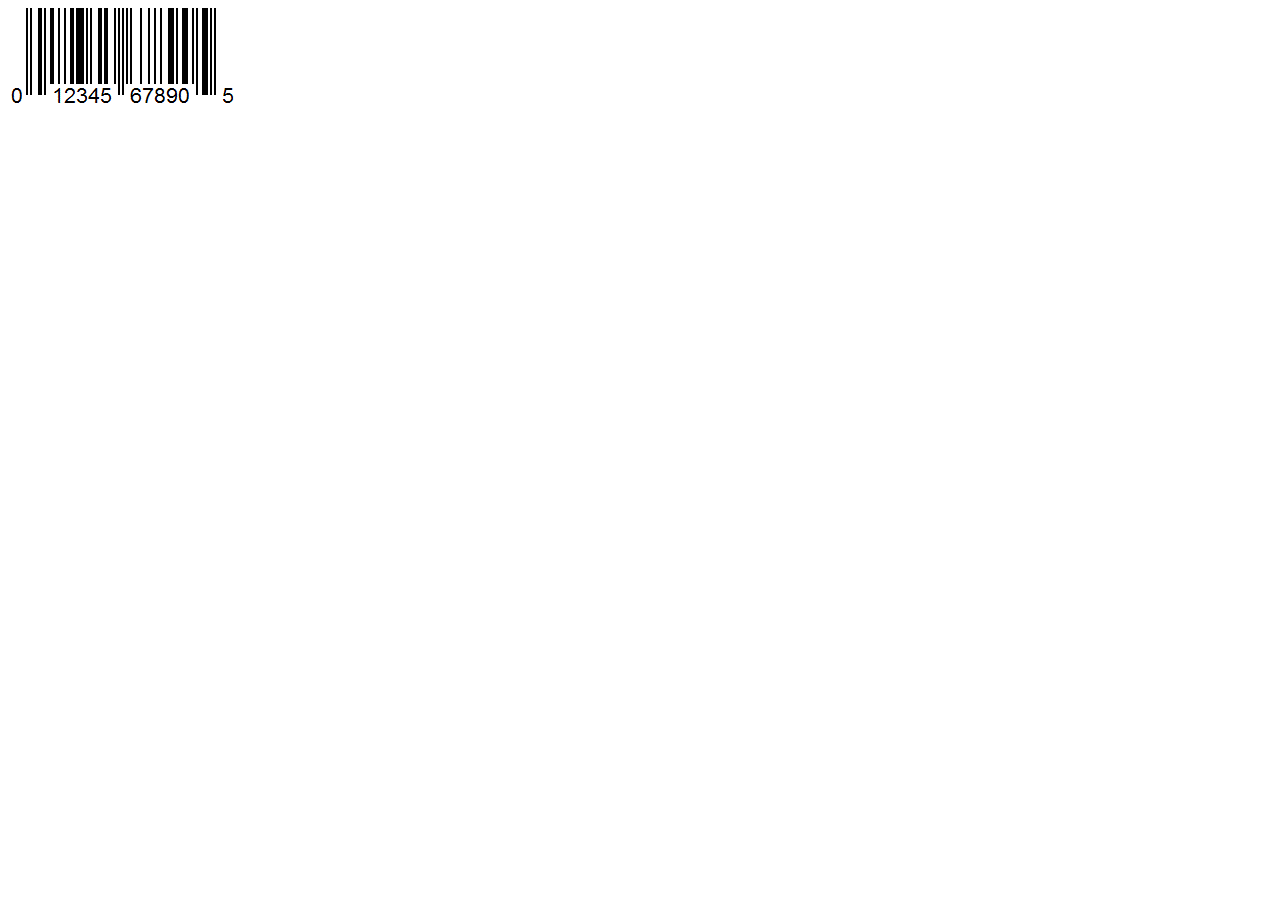
<file: demo/arga/pages/barcode.html>
<!--
  @license
  Copyright 2019 Google LLC

  Licensed under the Apache License, Version 2.0 (the "License");
  you may not use this file except in compliance with the License.
  You may obtain a copy of the License at

      https://www.apache.org/licenses/LICENSE-2.0

  Unless required by applicable law or agreed to in writing, software
  distributed under the License is distributed on an "AS IS" BASIS,
  WITHOUT WARRANTIES OR CONDITIONS OF ANY KIND, either express or implied.
  See the License for the specific language governing permissions and
  limitations under the License.
-->
<html>
  <head>
    <meta charset="utf-8">
    <meta name="theme-color" content="#1A3230">
    <meta name="viewport" content="width=device-width,initial-scale=1">
    <title>Barcode Demo</title>

    <script type="application/ld+json">
    {
      "@context": "https://schema.googleapis.com/",
      "@type": "ARArtifact",
      "arTarget": {
        "@type": "Barcode",
        "text": "012345678905"
      },
      "arContent": {
        "@type": "WebPage",
        "url": "http://localhost:8080/demo/simple/pages/barcode.html",
        "name": "Barcode Demo",
        "description": "Barcodes? In 2019?",
        "image": "http://localhost:8080/demo/simple/pages/barcode.gif"
      }
    }
    </script>
  </head>
<body>
  <img src="./barcode.gif"></img>
</body>
</html>
</file>
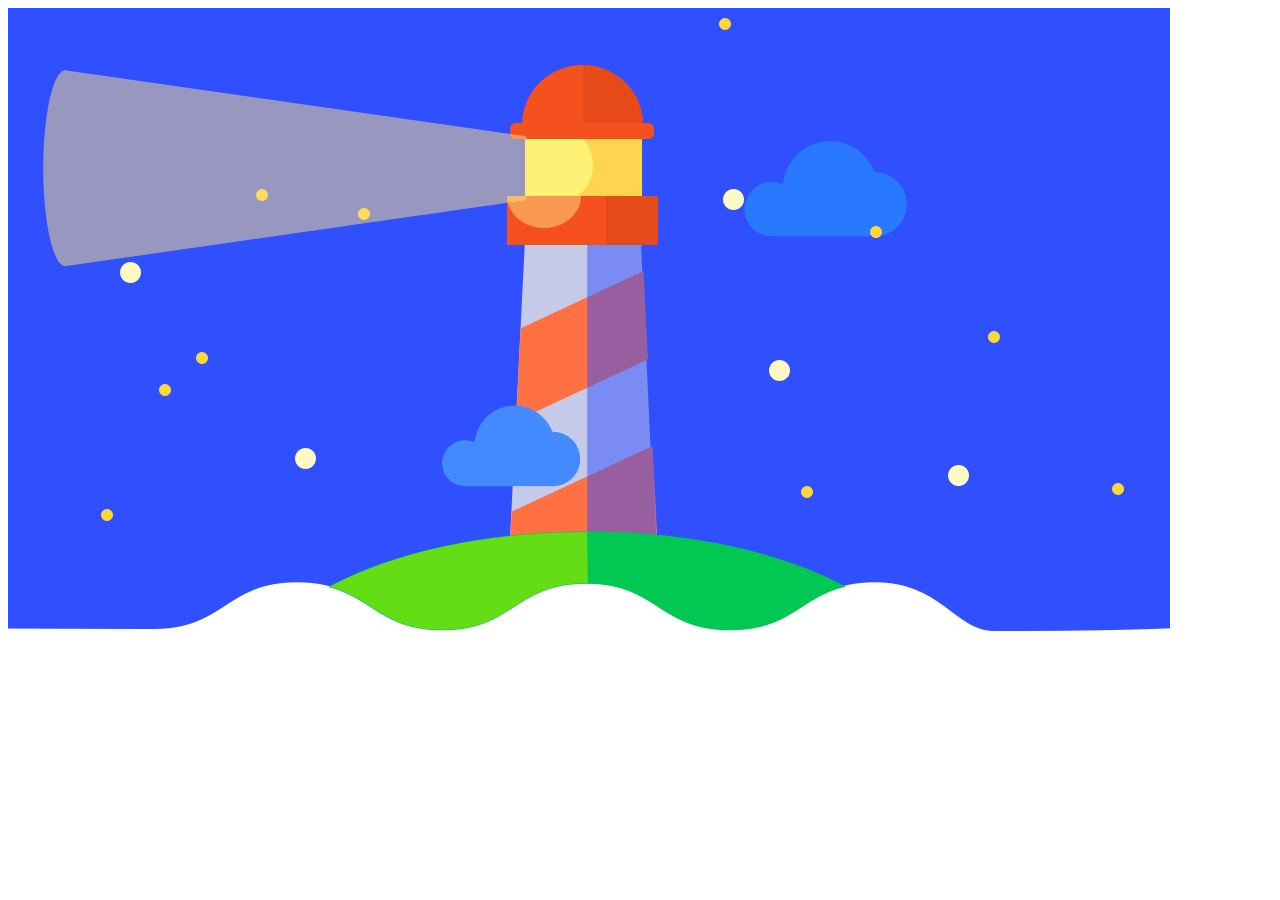
<file: demo/arga/pages/lighthouse.html>
<!--
  @license
  Copyright 2019 Google LLC

  Licensed under the Apache License, Version 2.0 (the "License");
  you may not use this file except in compliance with the License.
  You may obtain a copy of the License at

      https://www.apache.org/licenses/LICENSE-2.0

  Unless required by applicable law or agreed to in writing, software
  distributed under the License is distributed on an "AS IS" BASIS,
  WITHOUT WARRANTIES OR CONDITIONS OF ANY KIND, either express or implied.
  See the License for the specific language governing permissions and
  limitations under the License.
-->
<html>
  <head>
    <meta charset="utf-8">
    <meta name="theme-color" content="#1A3230">
    <meta name="viewport" content="width=device-width,initial-scale=1">
    <title>Lighthouse</title>

    <script type="application/ld+json">
    {
      "@context": "https://schema.googleapis.com/",
      "@type": "ARArtifact",
      "arTarget": {
        "@type": "ARImageTarget",
        "name": "Lighthouse",
        "image": "http://localhost:8080/demo/simple/pages/lighthouse.jpg",
        "encoding": [
          {
            "@type": "MediaObject",
            "contentUrl": "http://localhost:8080/demo/simple/pages/lighthouse.pb",
            "encodingFormat": "application/octet+pd"
          }
        ]
      },
      "arContent": {
        "@type": "WebPage",
        "url": "http://localhost:8080/demo/simple/pages/lighthouse.html",
        "mainEntity": "https://developers.google.com/web/tools/lighthouse/",
        "name": "Lighthouse",
        "description": "Test your website",
        "image": "http://localhost:8080/demo/simple/pages/lighthouse.jpg"
      }
    }
    </script>
  </head>
<body>
  <img src="./lighthouse.jpg"></img>
</body>
</html>
</file>
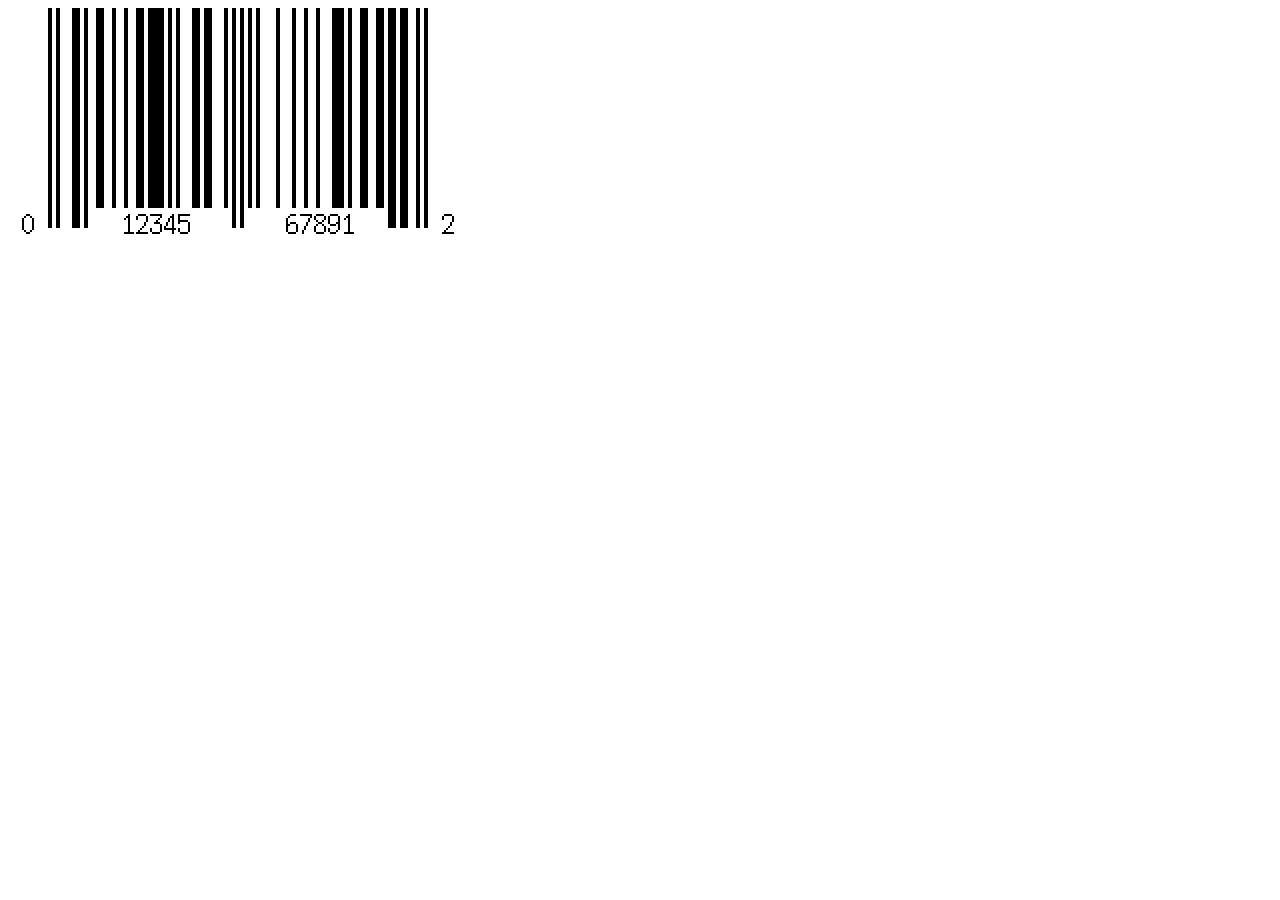
<file: demo/arga/products-barcode/product1.html>
<!--
  @license
  Copyright 2019 Google LLC

  Licensed under the Apache License, Version 2.0 (the "License");
  you may not use this file except in compliance with the License.
  You may obtain a copy of the License at

      https://www.apache.org/licenses/LICENSE-2.0

  Unless required by applicable law or agreed to in writing, software
  distributed under the License is distributed on an "AS IS" BASIS,
  WITHOUT WARRANTIES OR CONDITIONS OF ANY KIND, either express or implied.
  See the License for the specific language governing permissions and
  limitations under the License.
-->
<html>
  <head>
    <meta charset="utf-8">
    <meta name="theme-color" content="#1A3230">
    <meta name="viewport" content="width=device-width,initial-scale=1">
    <title>Product Page</title>

    <script type="application/ld+json">
    {
      "@context": "https://schema.googleapis.com/",
      "@type": "ARArtifact",
      "arTarget": {
        "@type": "Barcode",
        "text": "012345678905"
      },
      "arContent": {
        "@type": "WebPage",
        "url": "./product1.html",
        "name": "Product 1",
        "description": "This is a product with a barcode",
        "image": ""
      }
    }
    </script>
  </head>
<body>
  <img src="./product1.png"></img>
</body>
</html>
</file>
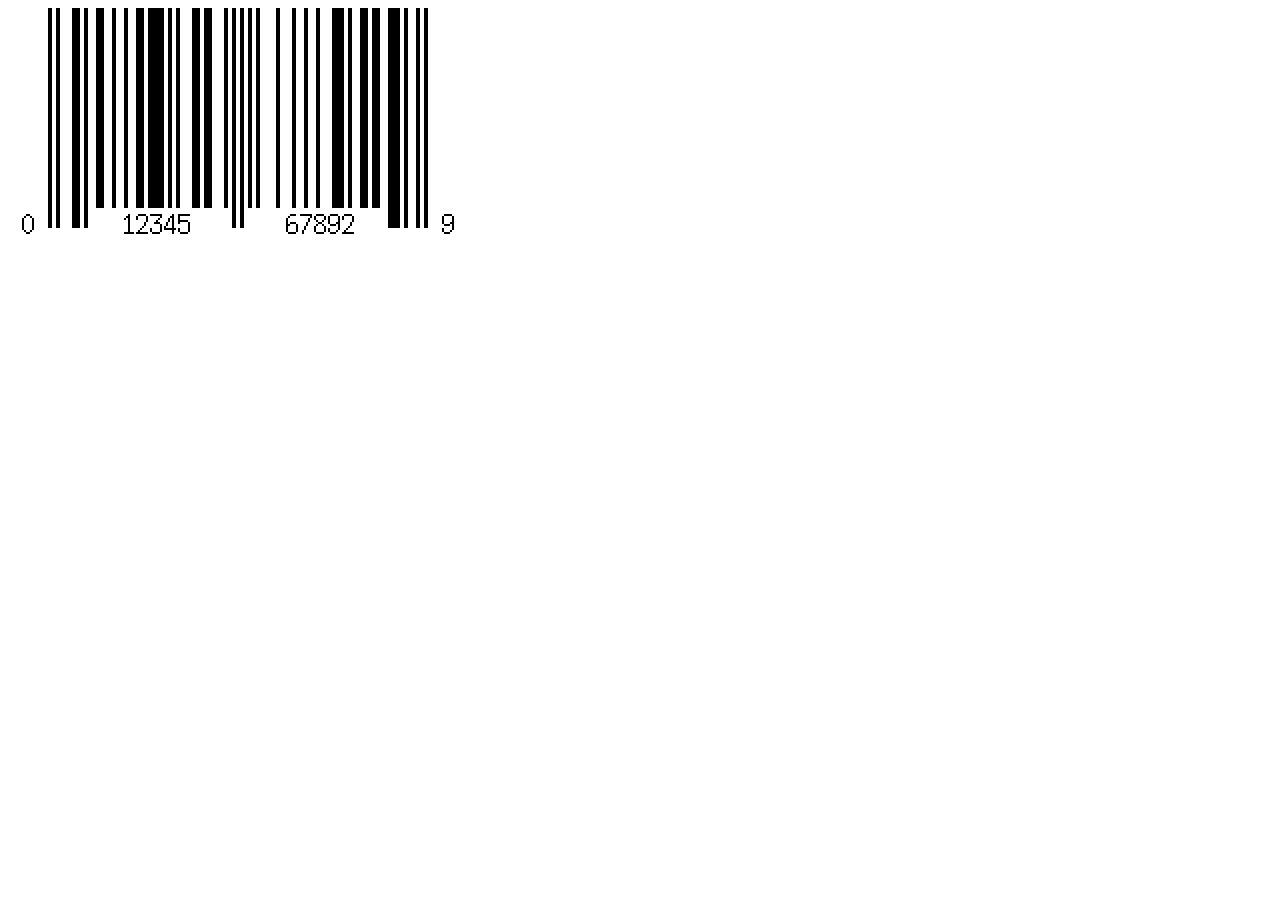
<file: demo/arga/products-barcode/product2.html>
<!--
  @license
  Copyright 2019 Google LLC

  Licensed under the Apache License, Version 2.0 (the "License");
  you may not use this file except in compliance with the License.
  You may obtain a copy of the License at

      https://www.apache.org/licenses/LICENSE-2.0

  Unless required by applicable law or agreed to in writing, software
  distributed under the License is distributed on an "AS IS" BASIS,
  WITHOUT WARRANTIES OR CONDITIONS OF ANY KIND, either express or implied.
  See the License for the specific language governing permissions and
  limitations under the License.
-->
<html>
  <head>
    <meta charset="utf-8">
    <meta name="theme-color" content="#1A3230">
    <meta name="viewport" content="width=device-width,initial-scale=1">
    <title>Product Page</title>

    <script type="application/ld+json">
    {
      "@context": "https://schema.googleapis.com/",
      "@type": "ARArtifact",
      "arTarget": {
        "@type": "Barcode",
        "text": "012345678905"
      },
      "arContent": {
        "@type": "WebPage",
        "url": "./product2.html",
        "name": "Product 2",
        "description": "This is a product with a barcode",
        "image": ""
      }
    }
    </script>
  </head>
<body>
  <img src="./product2.png"></img>
</body>
</html>
</file>
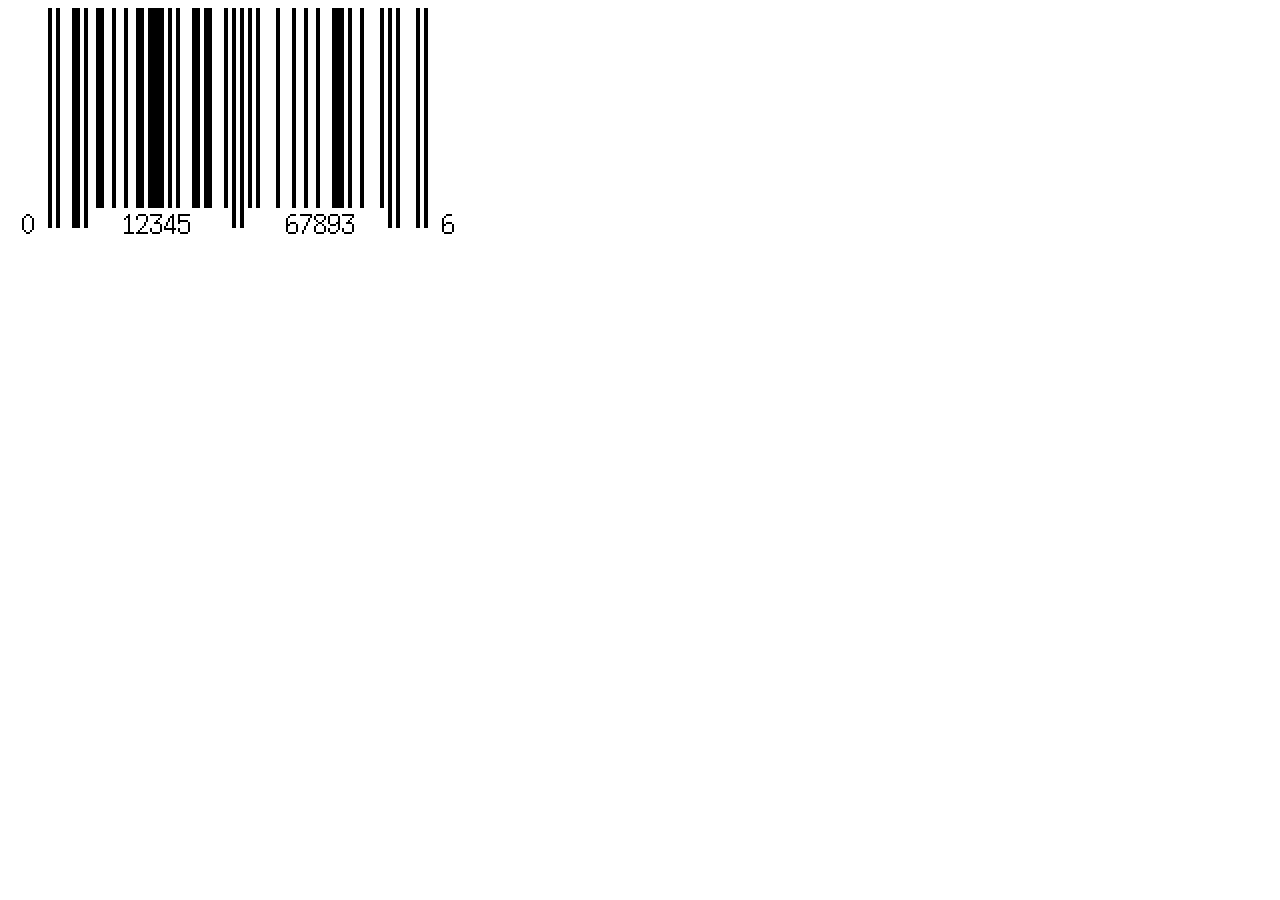
<file: demo/arga/products-barcode/product3.html>
<!--
  @license
  Copyright 2019 Google LLC

  Licensed under the Apache License, Version 2.0 (the "License");
  you may not use this file except in compliance with the License.
  You may obtain a copy of the License at

      https://www.apache.org/licenses/LICENSE-2.0

  Unless required by applicable law or agreed to in writing, software
  distributed under the License is distributed on an "AS IS" BASIS,
  WITHOUT WARRANTIES OR CONDITIONS OF ANY KIND, either express or implied.
  See the License for the specific language governing permissions and
  limitations under the License.
-->
<html>
  <head>
    <meta charset="utf-8">
    <meta name="theme-color" content="#1A3230">
    <meta name="viewport" content="width=device-width,initial-scale=1">
    <title>Product Page</title>

    <script type="application/ld+json">
    {
      "@context": "https://schema.googleapis.com/",
      "@type": "ARArtifact",
      "arTarget": {
        "@type": "Barcode",
        "text": "012345678905"
      },
      "arContent": {
        "@type": "WebPage",
        "url": "./product3.html",
        "name": "Product 3",
        "description": "This is a product with a barcode",
        "image": ""
      }
    }
    </script>
  </head>
<body>
  <img src="./product3.png"></img>
</body>
</html>
</file>
